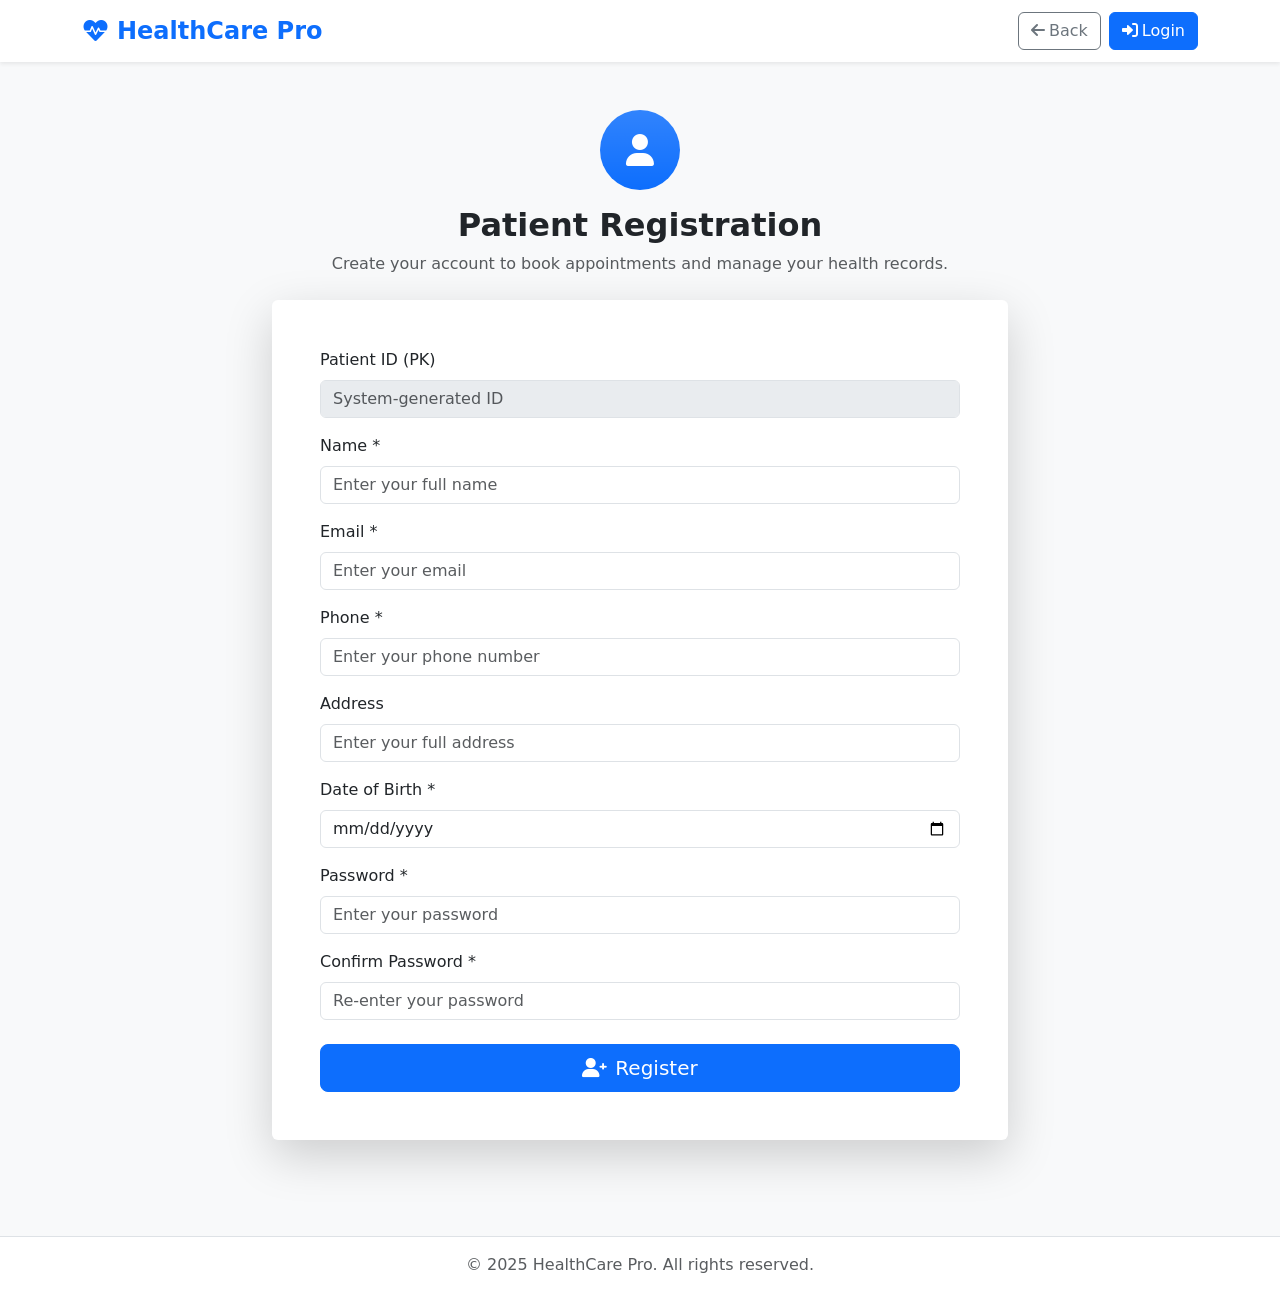
<file: patient_appointment_system_frontend/register/patient.html>
<!DOCTYPE html>
<html lang="en">
<head>
<meta charset="UTF-8">
<meta name="viewport" content="width=device-width, initial-scale=1.0">
<title>Patient Registration - HealthCare Pro</title>
<link href="https://cdnjs.cloudflare.com/ajax/libs/bootstrap/5.3.0/css/bootstrap.min.css" rel="stylesheet">
<link href="https://cdnjs.cloudflare.com/ajax/libs/font-awesome/6.0.0/css/all.min.css" rel="stylesheet">
<style>
    body {
        background-color: #f8f9fa;
    }
    footer {
        border-top: 1px solid #ddd;
    }
</style>
</head>
<body class="bg-light">
<nav class="navbar navbar-expand-lg navbar-light bg-white shadow-sm">
    <div class="container">
        <a class="navbar-brand fw-bold text-primary" href="../index.html" style="font-size: 1.5rem;">
            <i class="fas fa-heartbeat me-2"></i>HealthCare Pro
        </a>
        <div class="d-flex gap-2">
            <a href="../register.html" class="btn btn-outline-secondary">
                <i class="fas fa-arrow-left me-1"></i>Back
            </a>
            <a href="../login.html" class="btn btn-primary">
                <i class="fas fa-sign-in-alt me-1"></i>Login
            </a>
        </div>
    </div>
</nav>
<div class="container py-5">
    <div class="row justify-content-center">
        <div class="col-lg-8">
            <div class="text-center mb-4">
                <div class="bg-primary bg-gradient rounded-circle d-inline-flex align-items-center justify-content-center mb-3" style="width: 80px; height: 80px;">
                    <i class="fas fa-user text-white" style="font-size: 2rem;"></i>
                </div>
                <h1 class="h2 fw-bold text-dark">Patient Registration</h1>
                <p class="text-muted">Create your account to book appointments and manage your health records.</p>
            </div>
            <div class="card shadow-lg border-0">
                <div class="card-body p-5">
                    <form id="patientRegistrationForm">
                        <div class="mb-3">
                            <label for="patientId" class="form-label">Patient ID (PK)</label>
                            <input type="text" class="form-control" id="patientId" placeholder="System-generated ID" disabled>
                        </div>
                        
                        <div class="mb-3">
                            <label for="name" class="form-label">Name *</label>
                            <input type="text" class="form-control" id="name" placeholder="Enter your full name" required>
                        </div>
                        <div class="mb-3">
                            <label for="email" class="form-label">Email *</label>
                            <input type="email" class="form-control" id="email" placeholder="Enter your email" required>
                        </div>
                        <div class="mb-3">
                            <label for="phone" class="form-label">Phone *</label>
                            <input type="tel" class="form-control" id="phone" placeholder="Enter your phone number" required>
                        </div>
                        <div class="mb-3">
                            <label for="address" class="form-label">Address</label>
                            <input type="text" class="form-control" id="address" placeholder="Enter your full address">
                        </div>
                        <div class="mb-3">
                            <label for="dob" class="form-label">Date of Birth *</label>
                            <input type="date" class="form-control" id="dob" required>
                        </div>

                        <div class="mb-3">
                            <label for="password" class="form-label">Password *</label>
                            <input type="password" class="form-control" id="password" placeholder="Enter your password" required>
                        </div>
                        <div class="mb-4">
                            <label for="confirmPassword" class="form-label">Confirm Password *</label>
                            <input type="password" class="form-control" id="confirmPassword" placeholder="Re-enter your password" required>
                        </div>

                        <div class="d-grid">
                            <button type="submit" class="btn btn-primary btn-lg">
                                <i class="fas fa-user-plus me-2"></i>Register
                            </button>
                        </div>
                    </form>
                </div>
            </div>
            <div id="successMessage" class="alert alert-success mt-4 d-none text-center">
                <i class="fas fa-check-circle me-2"></i>
                Registration successful! You can now log in.
            </div>
        </div>
    </div>
</div>
<footer class="bg-white text-center py-3 mt-5 border-top">
    <p class="mb-0 text-muted">&copy; 2025 HealthCare Pro. All rights reserved.</p>
</footer>
<script src="https://cdnjs.cloudflare.com/ajax/libs/bootstrap/5.3.0/js/bootstrap.bundle.min.js"></script>
<script>
    document.getElementById('patientRegistrationForm').addEventListener('submit', function(event) {
        event.preventDefault();

        // Collect form values
        const patientData = {
        //    patientId: document.getElementById('patientId').value || null,
            name: document.getElementById('name').value.trim(),
            email: document.getElementById('email').value.trim(),
            phone: document.getElementById('phone').value.trim(),
            address: document.getElementById('address').value.trim(),
            dob: document.getElementById('dob').value,
            password: document.getElementById('password').value,
        };


        // Validate password
        if (patientData.password !== document.getElementById('confirmPassword').value) {
            alert('Passwords do not match!');
            return;
        }

        // Remove confirmPassword before sending to backend
        delete patientData.confirmPassword;

        console.log('Collected Data:', patientData); // For debugging

        // ✅ Example: send data to backend (POST)
        fetch('http://localhost:9090/registerPatient', {  // change URL as needed
            method: 'POST',
            headers: {
                'Content-Type': 'application/json'
            },
            body: JSON.stringify(patientData)
        })
        .then(response => {
            // Check if the response status is 200-299 (success range)
            if (response.ok) {
                // SUCCESS: Proceed to read the JSON body
                return response.json(); 
            } else {
                // ERROR: Read the JSON body to extract the specific error message
                return response.json().then(errorData => {
                    // Throw a new Error containing the backend's specific message.
                    // This message could be directly from the backend, 
                    // or we use a fallback if the structure is unexpected.
                    const errorMessage = errorData.message || 'Registration failed with status: ' + response.status;
                    throw new Error(errorMessage);
                });
            }
        })
        .then(data => {
            // This block runs ONLY on a successful registration (response.ok was true)
            console.log('Server Response (Success):', data);

            // Get the message from the successful data object (assuming it has a 'message' field)
            const successMessage = data.message || 'Registration successful!';

            // ✅ Save relevant data to localStorage
            // Assuming the main data object is returned directly for patient
            localStorage.setItem('patient', JSON.stringify(data)); 

            // ✅ Show success message (using the DOM element you defined)
            const successElement = document.getElementById('successMessage');
            if (successElement) {
                successElement.classList.remove('d-none');
                successElement.textContent = `🎉 ${successMessage} Redirecting to login...`;
            }

            // ✅ Browser popup
            alert(`🎉 ${successMessage}\nRedirecting to login page...`);

            // ✅ Reset the form
            document.getElementById('patientRegistrationForm').reset();

            // ✅ Redirect after short delay (1 second)
            setTimeout(() => {
                window.location.href = '../login.html';
            }, 1000);
        })
        .catch(error => {
            // This block catches network errors OR the specific Error thrown in the .then(response => ...) block.
            console.error('Error:', error.message);
            
            // Display the specific error message, which now comes directly from the backend.
            alert(`❌ An error occurred during registration: ${error.message}`); 
        });
    });
</script>
</body>
</html>
</file>
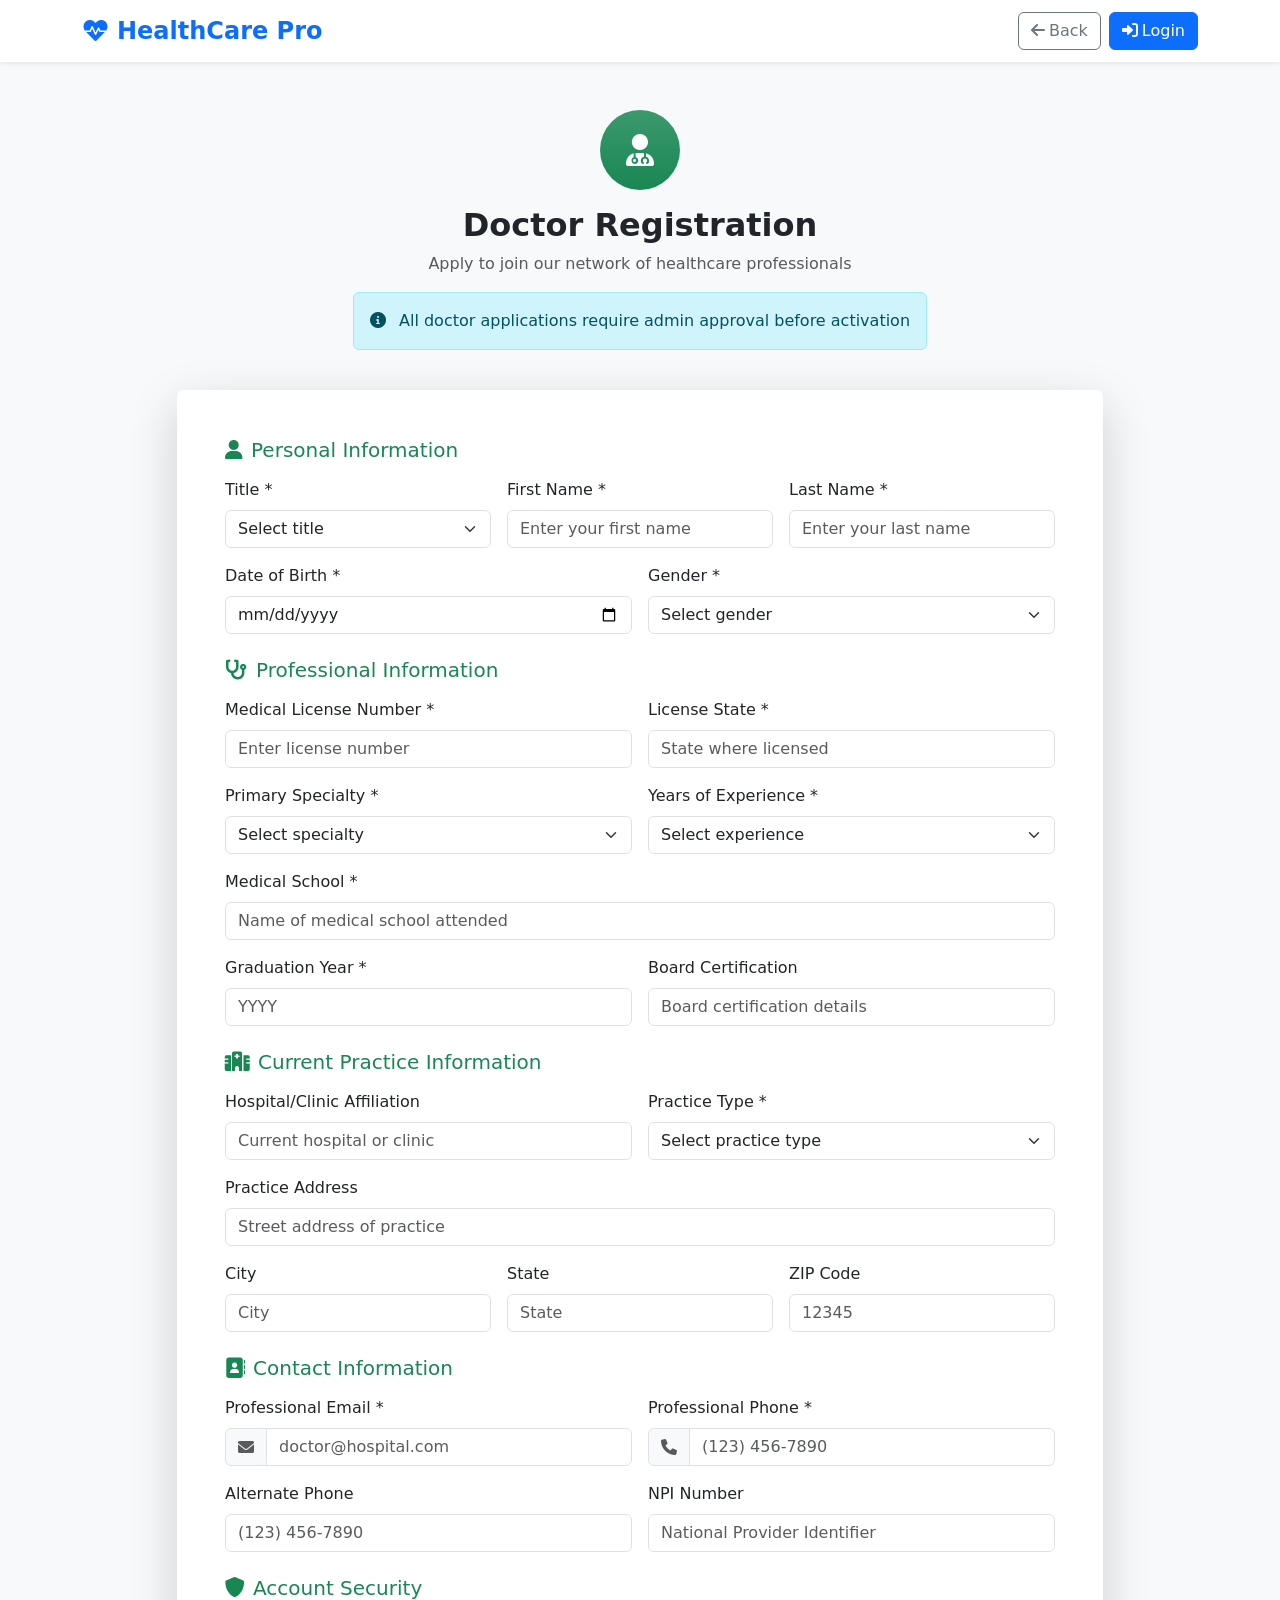
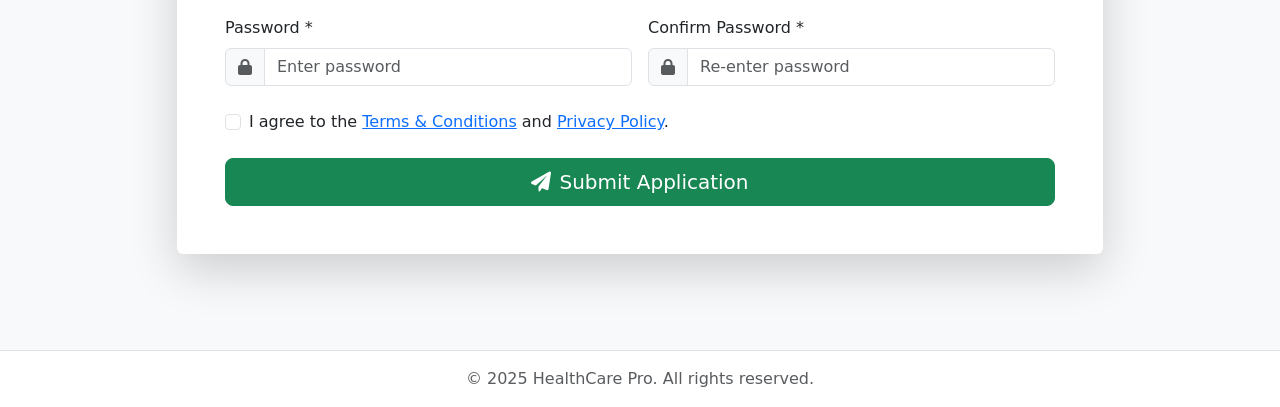
<file: patient_appointment_system_frontend/register/patient1.html>
<!DOCTYPE html>
<html lang="en">
<head>
<meta charset="UTF-8">
<meta name="viewport" content="width=device-width, initial-scale=1.0">
<title>Doctor Registration - HealthCare Pro</title>
<link href="https://cdnjs.cloudflare.com/ajax/libs/bootstrap/5.3.0/css/bootstrap.min.css" rel="stylesheet">
<link href="https://cdnjs.cloudflare.com/ajax/libs/font-awesome/6.0.0/css/all.min.css" rel="stylesheet">
<style>

    body {

      background-color: #f8f9fa;

    }

    footer {

      border-top: 1px solid #ddd;

    }
</style>
</head>
<body class="bg-light">
<!-- Navigation Bar -->
<nav class="navbar navbar-expand-lg navbar-light bg-white shadow-sm">
<div class="container">
<a class="navbar-brand fw-bold text-primary" href="../index.html" style="font-size: 1.5rem;">
<i class="fas fa-heartbeat me-2"></i>HealthCare Pro
</a>
<div class="d-flex gap-2">
<a href="../register.html" class="btn btn-outline-secondary">
<i class="fas fa-arrow-left me-1"></i>Back
</a>
<a href="../login.html" class="btn btn-primary">
<i class="fas fa-sign-in-alt me-1"></i>Login
</a>
</div>
</div>
</nav>
<div class="container py-5">
<div class="row justify-content-center">
<div class="col-lg-10">
<!-- Header -->
<div class="text-center mb-4">
<div class="bg-success bg-gradient rounded-circle d-inline-flex align-items-center justify-content-center mb-3" style="width: 80px; height: 80px;">
<i class="fas fa-user-md text-white" style="font-size: 2rem;"></i>
</div>
<h1 class="h2 fw-bold text-dark">Doctor Registration</h1>
<p class="text-muted">Apply to join our network of healthcare professionals</p>
<div class="alert alert-info d-inline-block">
<i class="fas fa-info-circle me-2"></i>

            All doctor applications require admin approval before activation
</div>
</div>
<!-- Registration Form -->
<div class="card shadow-lg border-0">
<div class="card-body p-5">
<form id="doctorRegistrationForm">
<!-- Personal Information -->
<div class="mb-4">
<h5 class="text-success mb-3"><i class="fas fa-user me-2"></i>Personal Information</h5>
<div class="row g-3">
<div class="col-md-4">
<label for="title" class="form-label">Title *</label>
<select class="form-select" id="title" required>
<option value="">Select title</option>
<option value="dr">Dr.</option>
<option value="prof">Prof.</option>
<option value="mr">Mr.</option>
<option value="mrs">Mrs.</option>
<option value="ms">Ms.</option>
</select>
</div>
<div class="col-md-4">
<label for="firstName" class="form-label">First Name *</label>
<input type="text" class="form-control" id="firstName" placeholder="Enter your first name" required>
</div>
<div class="col-md-4">
<label for="lastName" class="form-label">Last Name *</label>
<input type="text" class="form-control" id="lastName" placeholder="Enter your last name" required>
</div>
<div class="col-md-6">
<label for="dateOfBirth" class="form-label">Date of Birth *</label>
<input type="date" class="form-control" id="dateOfBirth" required>
</div>
<div class="col-md-6">
<label for="gender" class="form-label">Gender *</label>
<select class="form-select" id="gender" required>
<option value="">Select gender</option>
<option value="male">Male</option>
<option value="female">Female</option>
<option value="other">Other</option>
<option value="prefer-not-to-say">Prefer not to say</option>
</select>
</div>
</div>
</div>
<!-- Professional Information -->
<div class="mb-4">
<h5 class="text-success mb-3"><i class="fas fa-stethoscope me-2"></i>Professional Information</h5>
<div class="row g-3">
<div class="col-md-6">
<label for="licenseNumber" class="form-label">Medical License Number *</label>
<input type="text" class="form-control" id="licenseNumber" placeholder="Enter license number" required>
</div>
<div class="col-md-6">
<label for="licenseState" class="form-label">License State *</label>
<input type="text" class="form-control" id="licenseState" placeholder="State where licensed" required>
</div>
<div class="col-md-6">
<label for="specialty" class="form-label">Primary Specialty *</label>
<select class="form-select" id="specialty" required>
<option value="">Select specialty</option>
<option value="cardiology">Cardiology</option>
<option value="dermatology">Dermatology</option>
<option value="endocrinology">Endocrinology</option>
<option value="family-medicine">Family Medicine</option>
<option value="gastroenterology">Gastroenterology</option>
<option value="general-surgery">General Surgery</option>
<option value="internal-medicine">Internal Medicine</option>
<option value="neurology">Neurology</option>
<option value="obstetrics-gynecology">Obstetrics & Gynecology</option>
<option value="oncology">Oncology</option>
<option value="orthopedics">Orthopedics</option>
<option value="pediatrics">Pediatrics</option>
<option value="psychiatry">Psychiatry</option>
<option value="radiology">Radiology</option>
<option value="urology">Urology</option>
<option value="other">Other</option>
</select>
</div>
<div class="col-md-6">
<label for="yearsExperience" class="form-label">Years of Experience *</label>
<select class="form-select" id="yearsExperience" required>
<option value="">Select experience</option>
<option value="0-2">0-2 years</option>
<option value="3-5">3-5 years</option>
<option value="6-10">6-10 years</option>
<option value="11-15">11-15 years</option>
<option value="16-20">16-20 years</option>
<option value="20+">20+ years</option>
</select>
</div>
<div class="col-12">
<label for="medicalSchool" class="form-label">Medical School *</label>
<input type="text" class="form-control" id="medicalSchool" placeholder="Name of medical school attended" required>
</div>
<div class="col-md-6">
<label for="graduationYear" class="form-label">Graduation Year *</label>
<input type="number" class="form-control" id="graduationYear" placeholder="YYYY" min="1950" max="2025" required>
</div>
<div class="col-md-6">
<label for="boardCertification" class="form-label">Board Certification</label>
<input type="text" class="form-control" id="boardCertification" placeholder="Board certification details">
</div>
</div>
</div>
<!-- Current Practice -->
<div class="mb-4">
<h5 class="text-success mb-3"><i class="fas fa-hospital me-2"></i>Current Practice Information</h5>
<div class="row g-3">
<div class="col-md-6">
<label for="hospitalAffiliation" class="form-label">Hospital/Clinic Affiliation</label>
<input type="text" class="form-control" id="hospitalAffiliation" placeholder="Current hospital or clinic">
</div>
<div class="col-md-6">
<label for="practiceType" class="form-label">Practice Type *</label>
<select class="form-select" id="practiceType" required>
<option value="">Select practice type</option>
<option value="hospital">Hospital</option>
<option value="private-practice">Private Practice</option>
<option value="clinic">Clinic</option>
<option value="academic">Academic Medical Center</option>
<option value="telemedicine">Telemedicine Only</option>
<option value="other">Other</option>
</select>
</div>
<div class="col-12">
<label for="practiceAddress" class="form-label">Practice Address</label>
<input type="text" class="form-control" id="practiceAddress" placeholder="Street address of practice">
</div>
<div class="col-md-4">
<label for="practiceCity" class="form-label">City</label>
<input type="text" class="form-control" id="practiceCity" placeholder="City">
</div>
<div class="col-md-4">
<label for="practiceState" class="form-label">State</label>
<input type="text" class="form-control" id="practiceState" placeholder="State">
</div>
<div class="col-md-4">
<label for="practiceZip" class="form-label">ZIP Code</label>
<input type="text" class="form-control" id="practiceZip" placeholder="12345">
</div>
</div>
</div>
<!-- Contact Information -->
<div class="mb-4">
<h5 class="text-success mb-3"><i class="fas fa-address-book me-2"></i>Contact Information</h5>
<div class="row g-3">
<div class="col-md-6">
<label for="email" class="form-label">Professional Email *</label>
<div class="input-group">
<span class="input-group-text"><i class="fas fa-envelope text-muted"></i></span>
<input type="email" class="form-control" id="email" placeholder="doctor@hospital.com" required>
</div>
</div>
<div class="col-md-6">
<label for="phone" class="form-label">Professional Phone *</label>
<div class="input-group">
<span class="input-group-text"><i class="fas fa-phone text-muted"></i></span>
<input type="tel" class="form-control" id="phone" placeholder="(123) 456-7890" required>
</div>
</div>
<div class="col-md-6">
<label for="alternatePhone" class="form-label">Alternate Phone</label>
<input type="tel" class="form-control" id="alternatePhone" placeholder="(123) 456-7890">
</div>
<div class="col-md-6">
<label for="npiNumber" class="form-label">NPI Number</label>
<input type="text" class="form-control" id="npiNumber" placeholder="National Provider Identifier">
</div>
</div>
</div>
<!-- Account Security -->
<div class="mb-4">
<h5 class="text-success mb-3"><i class="fas fa-shield-alt me-2"></i>Account Security</h5>
<div class="row g-3">
<div class="col-md-6">
<label for="password" class="form-label">Password *</label>
<div class="input-group">
<span class="input-group-text"><i class="fas fa-lock text-muted"></i></span>
<input type="password" class="form-control" id="password" placeholder="Enter password" required>
</div>
</div>
<div class="col-md-6">
<label for="confirmPassword" class="form-label">Confirm Password *</label>
<div class="input-group">
<span class="input-group-text"><i class="fas fa-lock text-muted"></i></span>
<input type="password" class="form-control" id="confirmPassword" placeholder="Re-enter password" required>
</div>
</div>
</div>
</div>
<!-- Terms and Conditions -->
<div class="form-check mb-4">
<input class="form-check-input" type="checkbox" id="terms" required>
<label class="form-check-label" for="terms">

                  I agree to the <a href="#">Terms & Conditions</a> and <a href="#">Privacy Policy</a>.
</label>
</div>
<!-- Submit Button -->
<div class="d-grid">
<button type="submit" class="btn btn-success btn-lg">
<i class="fas fa-paper-plane me-2"></i>Submit Application
</button>
</div>
</form>
</div>
</div>
<!-- Success Message -->
<div id="successMessage" class="alert alert-success mt-4 d-none">
<i class="fas fa-check-circle me-2"></i>

          Registration submitted successfully! Please wait for admin approval.
</div>
</div>
</div>
</div>
<!-- Footer -->
<footer class="bg-white text-center py-3 mt-5 border-top">
<p class="mb-0 text-muted">&copy; 2025 HealthCare Pro. All rights reserved.</p>
</footer>
<!-- Scripts -->
<script src="https://cdnjs.cloudflare.com/ajax/libs/bootstrap/5.3.0/js/bootstrap.bundle.min.js"></script>
<script>

    document.getElementById('doctorRegistrationForm').addEventListener('submit', function(event) {

      event.preventDefault();

      const password = document.getElementById('password').value;

      const confirmPassword = document.getElementById('confirmPassword').value;

      if (password !== confirmPassword) {

        alert('Passwords do not match!');

        return;

      }

      document.getElementById('successMessage').classList.remove('d-none');

      this.reset();

    });
</script>
</body>
</html>
</file>
